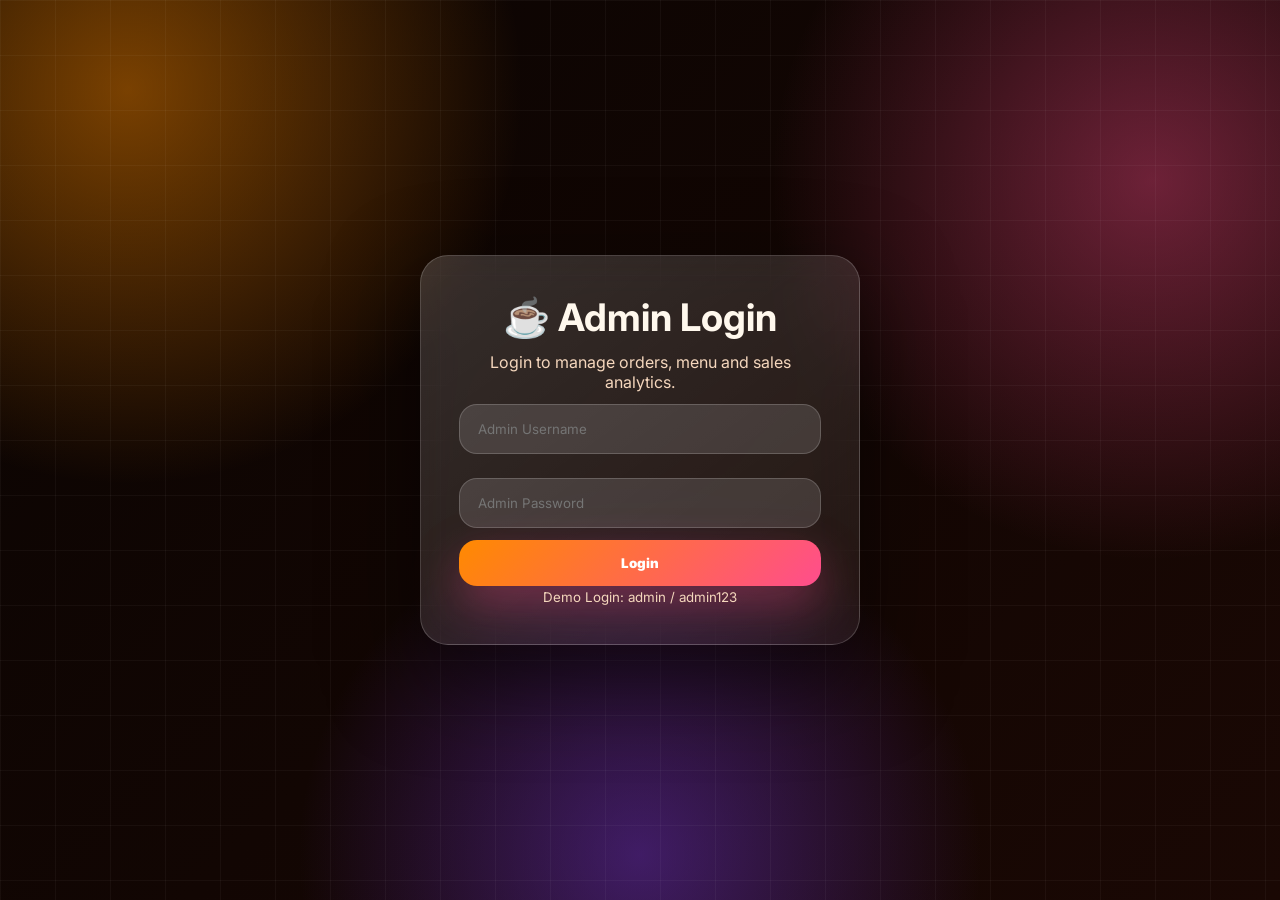
<file: frontend/admin-login.html>
<!doctype html>
<html lang="en">
  <head>
    <meta charset="UTF-8" />
    <title>Admin Login - BrewNest</title>
    <meta name="viewport" content="width=device-width, initial-scale=1.0" />

    <link rel="stylesheet" href="css/style.css" />
    <script defer src="js/api.js"></script>
    <script defer src="js/admin-login.js"></script>
  </head>
  <body>
    <section class="login-page">
      <div class="login-box">
        <h1>☕ Admin Login</h1>
        <p>Login to manage orders, menu and sales analytics.</p>

        <input type="text" id="username" placeholder="Admin Username" />
        <input type="password" id="password" placeholder="Admin Password" />

        <button class="btn primary full" onclick="adminLogin()">Login</button>

        <small>Demo Login: admin / admin123</small>
      </div>
    </section>
  </body>
</html>
</file>
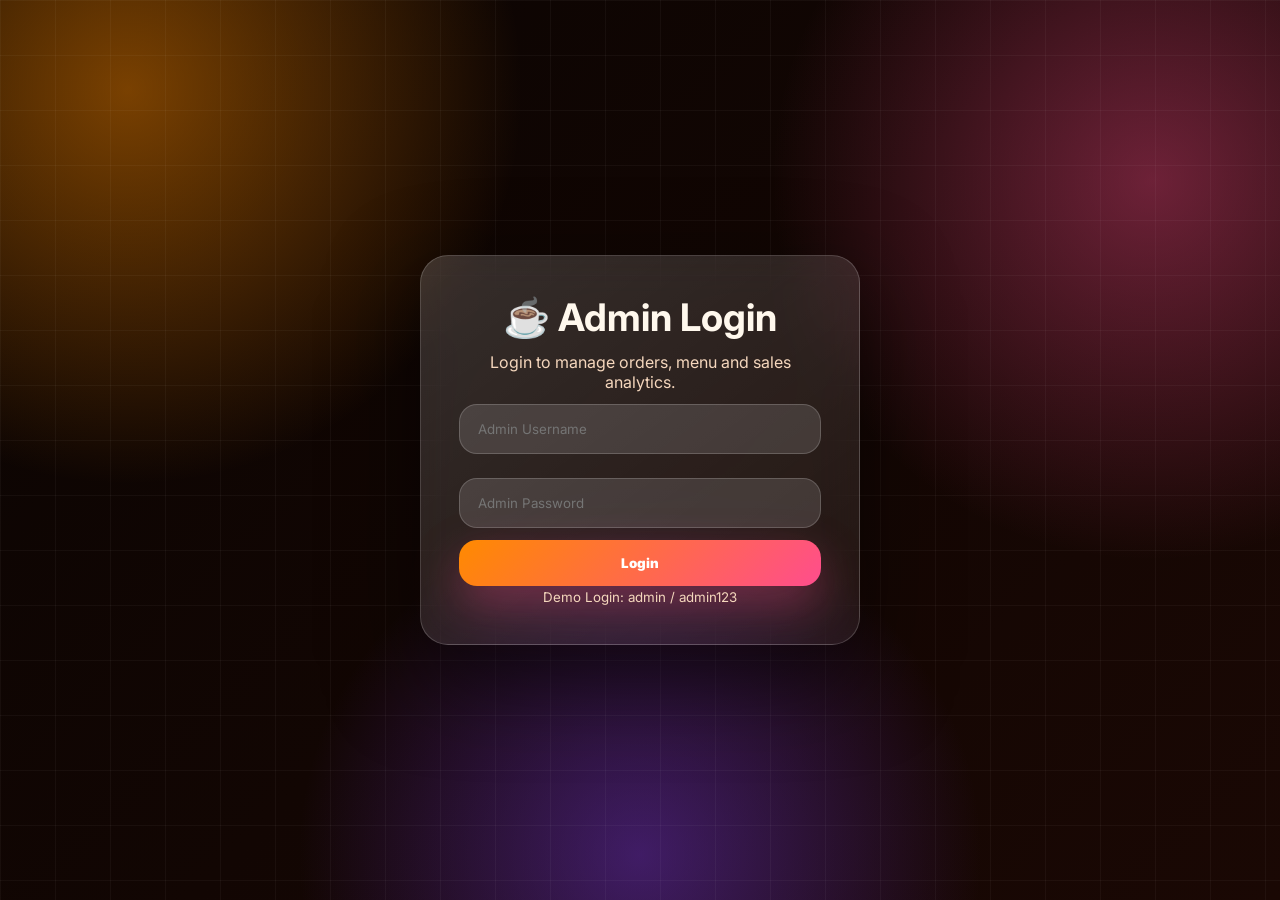
<file: frontend/admin-menu.html>
<!DOCTYPE html>
<html lang="en">
<head>
  <meta charset="UTF-8" />
  <title>Manage Menu - BrewNest</title>
  <meta name="viewport" content="width=device-width, initial-scale=1.0" />

  <link rel="stylesheet" href="css/style.css" />
  <script defer src="js/api.js"></script>
  <script defer src="js/admin-menu.js"></script>
</head>
<body>

  <script>
    if (!localStorage.getItem("adminToken")) {
      window.location.href = "admin-login.html";
    }
  </script>

  <nav class="navbar">
    <div class="logo">☕ BrewNest Admin</div>

    <div class="nav-links">
      <a href="dashboard.html">Dashboard</a>
      <a href="admin-menu.html" class="active">Manage Menu</a>
      <a href="index.html">Website</a>
    </div>
  </nav>

  <section class="page-header">
    <span>Menu CRUD</span>
    <h1>Add, Edit & Delete Coffee Items</h1>
  </section>

  <section class="admin-form">
    <input type="hidden" id="itemId" />

    <input type="text" id="name" placeholder="Item Name" />
    <input type="text" id="category" placeholder="Category" />
    <input type="number" id="price" placeholder="Price" />
    <input type="text" id="image" placeholder="Image URL" />
    <input type="number" id="rating" placeholder="Rating" step="0.1" />
    <input type="text" id="badge" placeholder="Badge" />

    <button class="btn primary" onclick="saveMenuItem()">Save Item</button>
    <button class="btn secondary" onclick="clearForm()">Clear</button>
  </section>

  <section class="menu-grid" id="adminMenuGrid"></section>

</body>
</html>
</file>
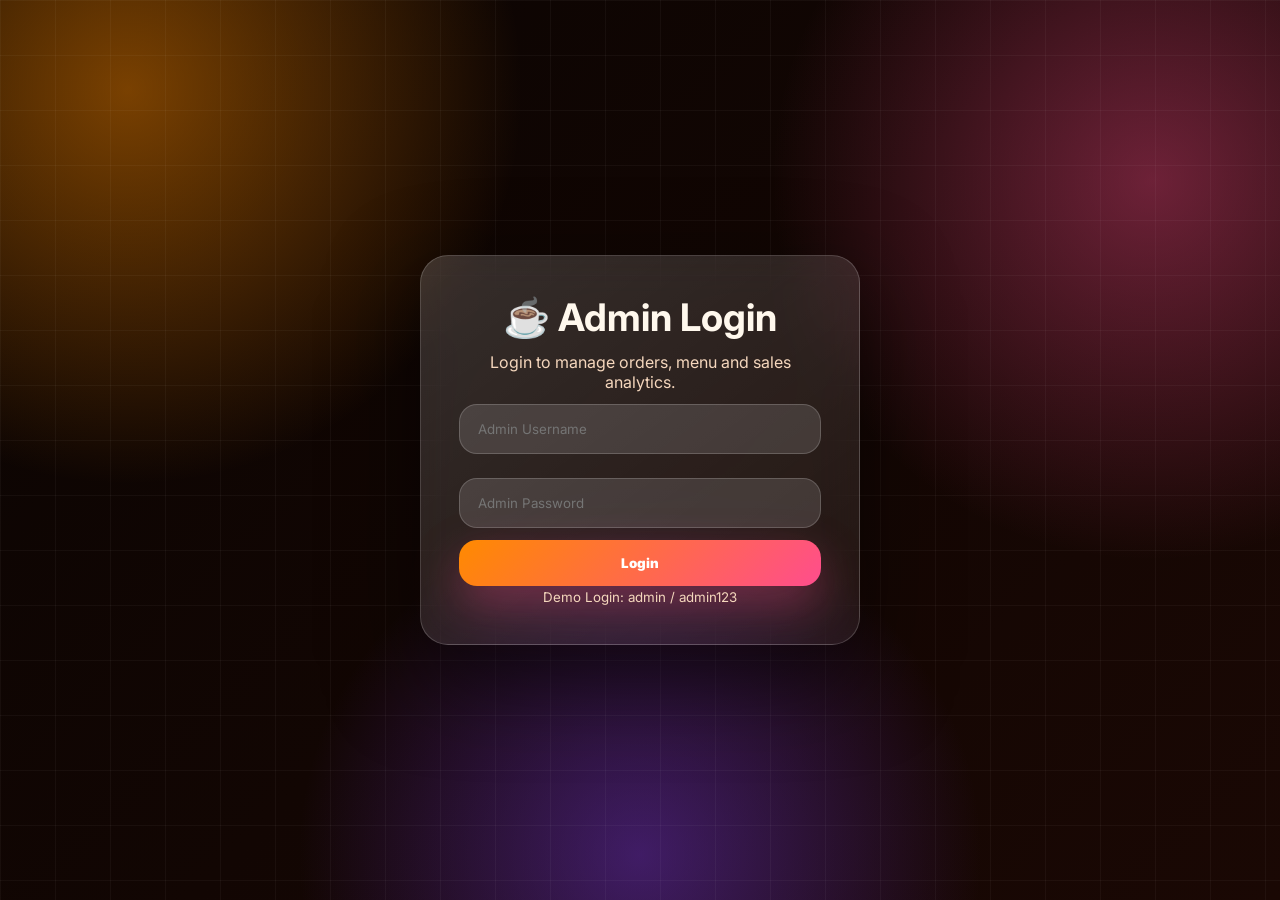
<file: frontend/kitchen.html>
<!DOCTYPE html>
<html lang="en">
<head>
  <meta charset="UTF-8" />
  <title>Kitchen View - BrewNest</title>
  <link rel="stylesheet" href="css/style.css" />
  <script defer src="js/api.js"></script>
  <script defer src="js/kitchen.js"></script>
</head>
<body>
<script>
  if (!localStorage.getItem("adminToken")) {
    window.location.href = "admin-login.html";
  }
</script>

<nav class="navbar">
  <div class="logo">👨‍🍳 Kitchen Panel</div>
  <div class="nav-links">
    <a href="dashboard.html">Dashboard</a>
    <a href="admin-menu.html">Menu</a>
    <a href="kitchen.html" class="active">Kitchen</a>
    <a href="#" onclick="logoutAdmin()">Logout</a>
  </div>
</nav>

<section class="page-header">
  <span>Live Orders</span>
  <h1>Kitchen Order Screen</h1>
</section>

<section class="orders-section">
  <div id="kitchenOrders"></div>
</section>

<audio id="notifySound">
  <source src="https://actions.google.com/sounds/v1/alarms/beep_short.ogg" />
</audio>

</body>
</html>
</file>
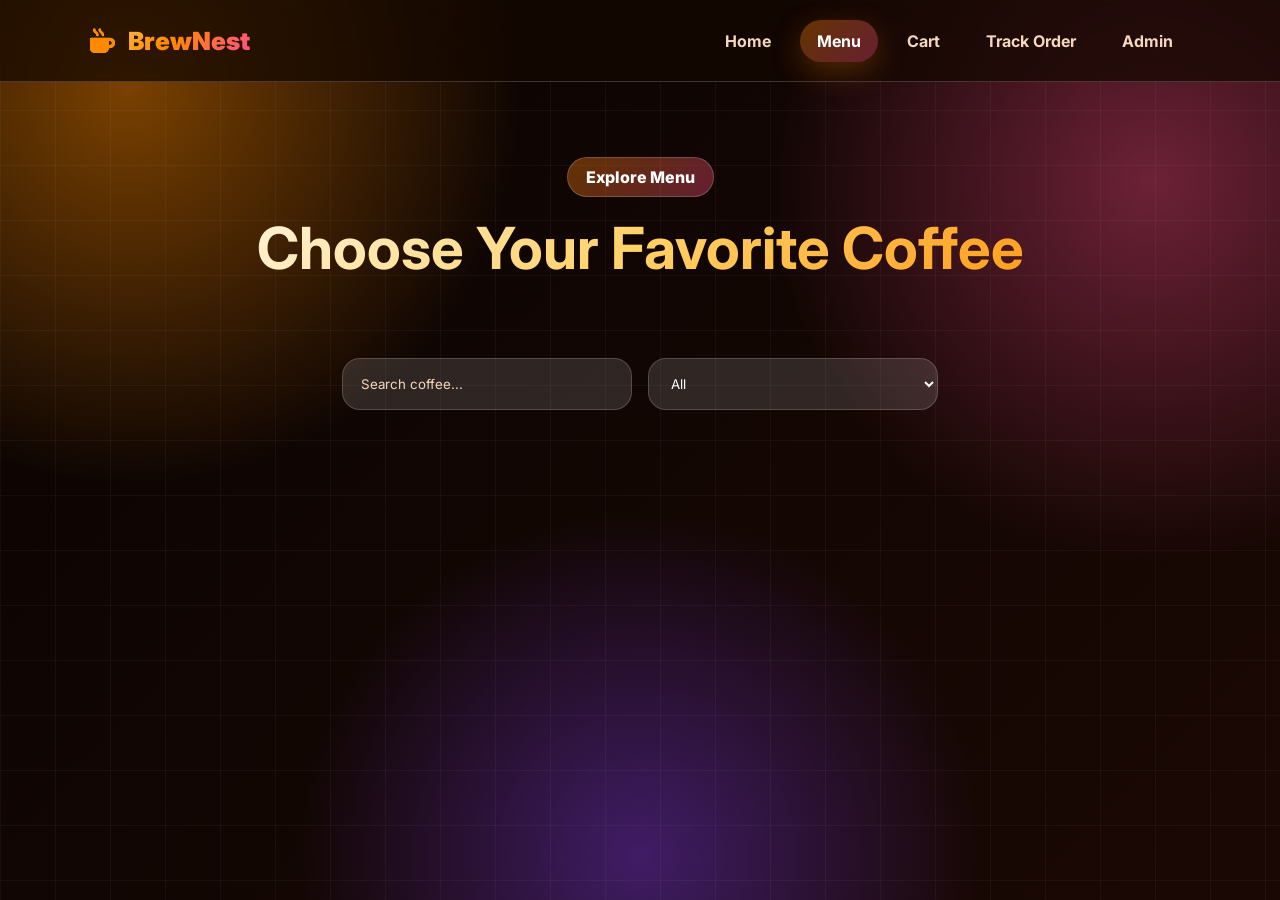
<file: frontend/menu.html>
<!doctype html>
<html lang="en">
  <head>
    <meta charset="UTF-8" />
    <meta name="viewport" content="width=device-width, initial-scale=1.0" />

    <title>Menu - BrewNest</title>

    <link rel="stylesheet" href="css/style.css" />
    <script defer src="js/api.js"></script>
    <script defer src="js/menu.js"></script>

    <link
      rel="stylesheet"
      href="https://cdnjs.cloudflare.com/ajax/libs/font-awesome/6.5.2/css/all.min.css"
    />
  </head>
  <body>
    <nav class="navbar">
      <div class="logo">
        <i class="fa-solid fa-mug-hot"></i>
        BrewNest
      </div>

      <div class="nav-links">
        <a href="index.html">Home</a>
        <a href="menu.html" class="active">Menu</a>
        <a href="cart.html">Cart</a>
        <a href="track-order.html">Track Order</a>
        <a href="admin-login.html">Admin</a>
      </div>
    </nav>

    <section class="page-header">
      <span>Explore Menu</span>
      <h1>Choose Your Favorite Coffee</h1>
    </section>

    <section class="filters">
      <input type="text" id="searchInput" placeholder="Search coffee..." />

      <select id="categoryFilter">
        <option value="All">All</option>
        <option value="Hot Coffee">Hot Coffee</option>
        <option value="Cold Coffee">Cold Coffee</option>
        <option value="Snacks">Snacks</option>
      </select>
    </section>

    <section class="menu-grid" id="menuGrid"></section>

    <script>
      const cards = document.querySelectorAll(
        ".feature-card, .menu-card, .stat-card, .order-card, .cart-item",
      );

      const observer = new IntersectionObserver(
        (entries) => {
          entries.forEach((entry) => {
            if (entry.isIntersecting) {
              entry.target.style.opacity = "1";
              entry.target.style.transform = "translateY(0)";
            }
          });
        },
        { threshold: 0.15 },
      );

      cards.forEach((card) => {
        card.style.opacity = "0";
        card.style.transform = "translateY(35px)";
        card.style.transition = "0.7s ease";
        observer.observe(card);
      });
    </script>
  </body>
</html>
</file>
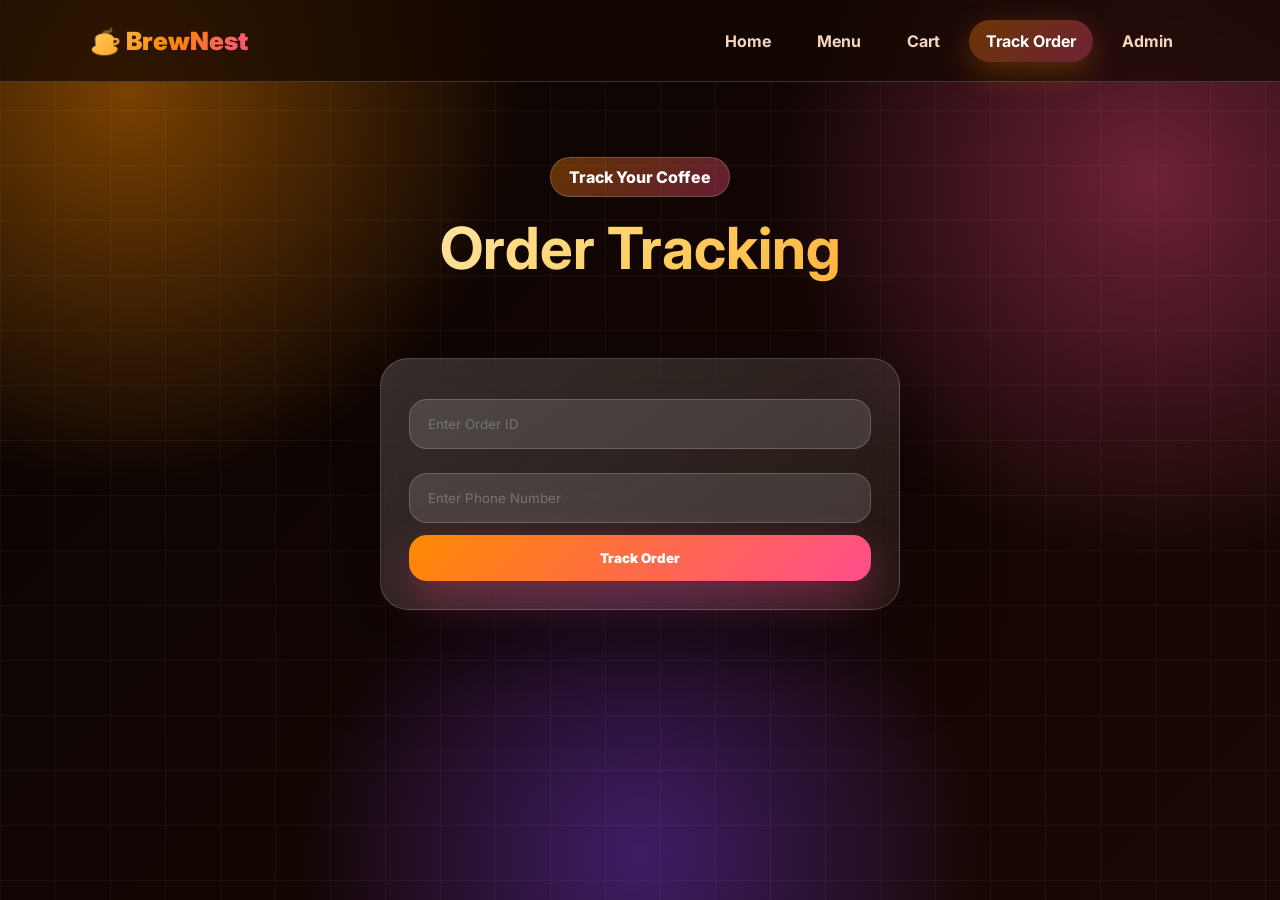
<file: frontend/track-order.html>
<!DOCTYPE html>
<html lang="en">
<head>
  <meta charset="UTF-8" />
  <title>Track Order - BrewNest</title>
  <meta name="viewport" content="width=device-width, initial-scale=1.0" />

  <link rel="stylesheet" href="css/style.css" />
  <script defer src="js/api.js"></script>
  <script defer src="js/track-order.js"></script>
</head>
<body>

  <nav class="navbar">
    <div class="logo">☕ BrewNest</div>

    <div class="nav-links">
      <a href="index.html">Home</a>
      <a href="menu.html">Menu</a>
      <a href="cart.html">Cart</a>
      <a href="track-order.html" class="active">Track Order</a>
      <a href="admin-login.html">Admin</a>
    </div>
  </nav>

  <section class="page-header">
    <span>Track Your Coffee</span>
    <h1>Order Tracking</h1>
  </section>

  <section class="track-box">
    <input type="number" id="orderId" placeholder="Enter Order ID" />
    <input type="text" id="phone" placeholder="Enter Phone Number" />
    <button class="btn primary full" onclick="trackOrder()">Track Order</button>
  </section>

  <section id="trackingResult"></section>

</body>
</html>
</file>
<file: frontend/css/style.css>
@import url("https://fonts.googleapis.com/css2?family=Inter:wght@400;500;600;700;800;900&display=swap");

:root {
  --bg1: #0a0402;
  --bg2: #1a0804;
  --card: rgba(255, 255, 255, 0.12);
  --glass: rgba(255, 255, 255, 0.16);
  --text: #fff8ed;
  --muted: #f5d7bd;
  --orange: #ff8a00;
  --yellow: #ffd166;
  --pink: #ff4d8d;
  --purple: #7c3aed;
  --green: #22c55e;
  --blue: #38bdf8;
  --border: rgba(255, 255, 255, 0.18);
  --shadow: 0 30px 90px rgba(0, 0, 0, 0.55);
  --shadow-lg: 0 50px 150px rgba(0, 0, 0, 0.7);
  --shadow-inner: inset 0 2px 10px rgba(255, 255, 255, 0.1);
}

* {
  margin: 0;
  padding: 0;
  box-sizing: border-box;
  font-family: "Inter", sans-serif;
}

body {
  min-height: 100vh;
  color: var(--text);
  background:
    radial-gradient(
      circle at 10% 10%,
      rgba(255, 138, 0, 0.45),
      transparent 28%
    ),
    radial-gradient(
      circle at 90% 20%,
      rgba(255, 77, 141, 0.38),
      transparent 28%
    ),
    radial-gradient(
      circle at 50% 95%,
      rgba(124, 58, 237, 0.42),
      transparent 32%
    ),
    linear-gradient(135deg, var(--bg1), var(--bg2));
  overflow-x: hidden;
}

body::before {
  content: "";
  position: fixed;
  inset: 0;
  background-image:
    linear-gradient(rgba(255, 255, 255, 0.04) 1px, transparent 1px),
    linear-gradient(90deg, rgba(255, 255, 255, 0.04) 1px, transparent 1px);
  background-size: 55px 55px;
  pointer-events: none;
  z-index: -1;
}

a {
  color: inherit;
  text-decoration: none;
}

.navbar {
  position: sticky;
  top: 0;
  z-index: 100;
  height: 82px;
  padding: 0 7%;
  display: flex;
  justify-content: space-between;
  align-items: center;
  background: rgba(20, 7, 0, 0.72);
  backdrop-filter: blur(24px);
  border-bottom: 1px solid var(--border);
}

.logo {
  font-size: 25px;
  font-weight: 900;
  background: linear-gradient(
    135deg,
    var(--yellow),
    var(--orange),
    var(--pink)
  );
  -webkit-background-clip: text;
  color: transparent;
}

.logo i {
  color: var(--orange);
  margin-right: 8px;
}

.nav-links {
  display: flex;
  gap: 12px;
}

.nav-links a {
  padding: 11px 17px;
  border-radius: 999px;
  color: var(--muted);
  font-weight: 700;
  transition: 0.3s;
}

.nav-links a:hover,
.nav-links a.active {
  color: white;
  background: linear-gradient(
    135deg,
    rgba(255, 138, 0, 0.35),
    rgba(255, 77, 141, 0.35)
  );
  box-shadow: 0 10px 30px rgba(255, 138, 0, 0.25);
}

.hero {
  min-height: calc(100vh - 82px);
  padding: 70px 7%;
  display: grid;
  grid-template-columns: 1.1fr 0.9fr;
  align-items: center;
  gap: 55px;
}

.tag,
.page-header span,
.section-title span {
  display: inline-block;
  margin-bottom: 16px;
  padding: 9px 18px;
  border-radius: 999px;
  color: white;
  font-weight: 800;
  border: 1px solid var(--border);
  background: linear-gradient(
    135deg,
    rgba(255, 138, 0, 0.35),
    rgba(255, 77, 141, 0.35)
  );
}

.hero h1 {
  font-size: clamp(43px, 6vw, 86px);
  line-height: 1;
  letter-spacing: -3px;
  margin-bottom: 24px;
}

.hero h1,
.page-header h1,
.section-title h2 {
  background: linear-gradient(135deg, #fff, #ffd166, #ff8a00);
  -webkit-background-clip: text;
  color: transparent;
}

.hero p {
  max-width: 620px;
  color: var(--muted);
  font-size: 18px;
  line-height: 1.8;
}

.hero-buttons {
  margin-top: 35px;
  display: flex;
  gap: 18px;
  flex-wrap: wrap;
}

.btn {
  padding: 15px 26px;
  border-radius: 18px;
  border: none;
  font-weight: 900;
  cursor: pointer;
  transition: 0.3s;
}

.btn.primary {
  color: #fff;
  background: linear-gradient(135deg, var(--orange), var(--pink));
  box-shadow: 0 18px 45px rgba(255, 77, 141, 0.35);
}

.btn.secondary {
  color: #fff;
  background: var(--glass);
  border: 1px solid var(--border);
}

.btn:hover {
  transform: translateY(-5px) scale(1.03);
}

.btn.full {
  width: 100%;
}

.hero-card {
  position: relative;
}

.hero-card img {
  width: 100%;
  height: 560px;
  object-fit: cover;
  border-radius: 36px;
  box-shadow: var(--shadow);
  animation: floatImg 4s ease-in-out infinite;
  border: 1px solid var(--border);
}

.hero-card::before {
  content: "";
  position: absolute;
  inset: -18px;
  background: linear-gradient(
    135deg,
    var(--orange),
    var(--pink),
    var(--purple)
  );
  border-radius: 45px;
  filter: blur(30px);
  opacity: 0.45;
  z-index: -1;
}

.floating-card {
  position: absolute;
  left: -30px;
  bottom: 35px;
  width: 245px;
  padding: 23px;
  border-radius: 25px;
  background: rgba(255, 255, 255, 0.16);
  backdrop-filter: blur(24px);
  border: 1px solid var(--border);
  box-shadow: var(--shadow);
}

.floating-card strong {
  display: block;
  margin-top: 8px;
  color: var(--yellow);
  font-size: 28px;
}

@keyframes floatImg {
  0%,
  100% {
    transform: translateY(0) rotate(0);
  }
  50% {
    transform: translateY(-18px) rotate(1deg);
  }
}

.features {
  padding: 85px 7%;
}

.section-title,
.page-header {
  text-align: center;
  margin-bottom: 45px;
}

.section-title h2,
.page-header h1 {
  font-size: clamp(34px, 5vw, 58px);
}

.feature-grid,
.menu-grid,
.stats-grid {
  display: grid;
  gap: 26px;
}

.feature-grid {
  grid-template-columns: repeat(3, 1fr);
}

.feature-card,
.menu-card,
.stat-card,
.checkout-card,
.order-card,
.cart-item,
.empty-cart {
  background: linear-gradient(
    145deg,
    rgba(255, 255, 255, 0.15),
    rgba(255, 255, 255, 0.06)
  );
  border: 1px solid var(--border);
  border-radius: 28px;
  backdrop-filter: blur(20px);
  box-shadow: var(--shadow);
}

.feature-card {
  padding: 34px;
  transition: 0.35s;
  position: relative;
  overflow: hidden;
}

.feature-card::before,
.menu-card::before,
.stat-card::before {
  content: "";
  position: absolute;
  inset: 0;
  background: linear-gradient(
    135deg,
    rgba(255, 138, 0, 0.2),
    rgba(255, 77, 141, 0.15)
  );
  opacity: 0;
  transition: 0.35s;
}

.feature-card:hover::before,
.menu-card:hover::before,
.stat-card:hover::before {
  opacity: 1;
}

.feature-card:hover,
.menu-card:hover,
.stat-card:hover {
  transform: translateY(-10px);
}

.feature-card i,
.stat-card i {
  font-size: 38px;
  margin-bottom: 18px;
  background: linear-gradient(
    135deg,
    var(--yellow),
    var(--orange),
    var(--pink)
  );
  -webkit-background-clip: text;
  color: transparent;
}

.feature-card h3 {
  font-size: 23px;
  margin-bottom: 12px;
}

.feature-card p {
  color: var(--muted);
  line-height: 1.7;
}

.page-header {
  padding: 75px 7% 30px;
}

.filters {
  padding: 0 7% 35px;
  display: flex;
  justify-content: center;
  gap: 16px;
  flex-wrap: wrap;
}

.filters input,
.filters select,
.checkout-card input {
  width: 290px;
  padding: 16px 18px;
  border-radius: 18px;
  border: 1px solid var(--border);
  background: rgba(255, 255, 255, 0.13);
  color: white;
  outline: none;
}

.filters input:focus,
.filters select:focus,
.checkout-card input:focus {
  border-color: var(--orange);
  box-shadow: 0 0 0 4px rgba(255, 138, 0, 0.18);
}

.filters input::placeholder,
.checkout-card input::placeholder {
  color: #f5d7bd;
}

.filters select option {
  color: #111;
}

.menu-grid {
  padding: 0 7% 85px;
  grid-template-columns: repeat(3, 1fr);
}

.menu-card {
  overflow: hidden;
  transition: 0.35s;
  position: relative;
}

.menu-img {
  height: 245px;
  position: relative;
  overflow: hidden;
}

.menu-img img {
  width: 100%;
  height: 100%;
  object-fit: cover;
  transition: 0.5s;
}

.menu-card:hover .menu-img img {
  transform: scale(1.12);
}

.menu-img span {
  position: absolute;
  top: 16px;
  left: 16px;
  padding: 8px 14px;
  border-radius: 999px;
  background: linear-gradient(135deg, var(--orange), var(--pink));
  color: white;
  font-size: 13px;
  font-weight: 900;
}

.menu-content {
  position: relative;
  padding: 23px;
  z-index: 1;
}

.rating {
  color: var(--yellow);
  font-weight: 900;
  margin-bottom: 10px;
}

.menu-content h3 {
  font-size: 23px;
  margin-bottom: 8px;
}

.menu-content p {
  color: var(--muted);
  margin-bottom: 20px;
}

.menu-footer {
  display: flex;
  justify-content: space-between;
  align-items: center;
}

.menu-footer strong {
  font-size: 25px;
  color: var(--yellow);
}

.menu-footer button,
.cart-actions button,
.order-top select {
  border: none;
  border-radius: 15px;
  padding: 11px 17px;
  background: linear-gradient(135deg, var(--orange), var(--pink));
  color: white;
  font-weight: 900;
  cursor: pointer;
  transition: 0.3s;
}

.menu-footer button:hover,
.cart-actions button:hover {
  transform: scale(1.08);
}

.cart-layout {
  padding: 0 7% 85px;
  display: grid;
  grid-template-columns: 1.3fr 0.7fr;
  gap: 28px;
}

.cart-items {
  display: flex;
  flex-direction: column;
  gap: 18px;
}

.cart-item {
  padding: 23px;
  display: flex;
  justify-content: space-between;
  align-items: center;
}

.cart-item p {
  margin-top: 8px;
  color: var(--muted);
}

.cart-actions {
  display: flex;
  align-items: center;
  gap: 10px;
}

.cart-actions .remove {
  background: linear-gradient(135deg, #ef4444, #be123c);
}

.checkout-card {
  padding: 30px;
  height: fit-content;
  position: sticky;
  top: 105px;
}

.checkout-card h2 {
  margin-bottom: 20px;
}

.checkout-card input {
  width: 100%;
  margin-bottom: 14px;
}

.total-box {
  margin: 20px 0;
  padding: 20px;
  border-radius: 20px;
  background: linear-gradient(
    135deg,
    rgba(255, 138, 0, 0.18),
    rgba(255, 77, 141, 0.18)
  );
  display: flex;
  justify-content: space-between;
}

.total-box strong {
  color: var(--yellow);
  font-size: 26px;
}

.empty-cart {
  padding: 55px;
  text-align: center;
}

.empty-cart h2 {
  margin-bottom: 22px;
}

.stats-grid {
  padding: 0 7% 42px;
  grid-template-columns: repeat(4, 1fr);
}

.stat-card {
  padding: 30px;
  transition: 0.35s;
  position: relative;
  overflow: hidden;
}

.stat-card p {
  color: var(--muted);
  margin-bottom: 8px;
}

.stat-card h2 {
  font-size: 36px;
  color: var(--yellow);
}

.orders-section {
  padding: 0 7% 85px;
}

.orders-section h2 {
  font-size: 34px;
  margin-bottom: 24px;
}

#ordersList {
  display: flex;
  flex-direction: column;
  gap: 18px;
}

.order-card {
  padding: 25px;
}

.order-top {
  display: flex;
  justify-content: space-between;
  gap: 18px;
  margin-bottom: 18px;
}

.order-top p,
.order-top small {
  color: var(--muted);
}

.order-items {
  padding: 17px;
  border-radius: 20px;
  background: rgba(255, 255, 255, 0.1);
}

.order-items p {
  display: flex;
  justify-content: space-between;
  color: var(--muted);
  margin-bottom: 8px;
}

.order-total {
  margin-top: 16px;
  text-align: right;
  font-size: 23px;
  font-weight: 900;
  color: var(--yellow);
}

@media (max-width: 1000px) {
  .hero,
  .cart-layout {
    grid-template-columns: 1fr;
  }

  .feature-grid,
  .menu-grid,
  .stats-grid {
    grid-template-columns: repeat(2, 1fr);
  }

  .hero-card img {
    height: 440px;
  }
}

@media (max-width: 700px) {
  .navbar {
    height: auto;
    padding: 18px 5%;
    flex-direction: column;
    gap: 16px;
  }

  .nav-links {
    width: 100%;
    justify-content: center;
    flex-wrap: wrap;
  }

  .hero {
    padding: 45px 5%;
  }

  .hero h1 {
    font-size: 42px;
  }

  .hero-card img {
    height: 340px;
    border-radius: 26px;
  }

  .floating-card {
    left: 15px;
    bottom: 15px;
    width: 215px;
  }

  .feature-grid,
  .menu-grid,
  .stats-grid {
    grid-template-columns: 1fr;
  }

  .menu-grid,
  .stats-grid,
  .cart-layout,
  .orders-section {
    padding-left: 5%;
    padding-right: 5%;
  }

  .cart-item,
  .order-top {
    flex-direction: column;
    align-items: flex-start;
  }

  .filters input,
  .filters select {
    width: 100%;
  }
}
.login-page {
  min-height: 100vh;
  display: grid;
  place-items: center;
  padding: 30px;
}

.login-box,
.track-box,
.track-card,
.chart-card,
.admin-form,
.success-box {
  background: linear-gradient(
    145deg,
    rgba(255, 255, 255, 0.16),
    rgba(255, 255, 255, 0.06)
  );
  border: 1px solid var(--border);
  border-radius: 28px;
  backdrop-filter: blur(22px);
  box-shadow: var(--shadow);
}

.login-box {
  width: min(440px, 100%);
  padding: 38px;
  text-align: center;
}

.login-box h1 {
  font-size: 38px;
  margin-bottom: 12px;
}

.login-box p,
.login-box small {
  color: var(--muted);
}

.login-box input,
.track-box input,
.admin-form input {
  width: 100%;
  margin: 12px 0;
  padding: 16px 18px;
  border-radius: 18px;
  border: 1px solid var(--border);
  background: rgba(255, 255, 255, 0.13);
  color: white;
  outline: none;
}

.chart-grid {
  padding: 0 7% 45px;
  display: grid;
  grid-template-columns: 1fr 1fr;
  gap: 26px;
}

.chart-card {
  padding: 28px;
}

.chart-card h2 {
  margin-bottom: 20px;
}

.admin-form {
  margin: 0 7% 40px;
  padding: 28px;
  display: grid;
  grid-template-columns: repeat(3, 1fr);
  gap: 14px;
}

.admin-actions {
  display: flex;
  gap: 12px;
  margin-top: 18px;
}

.admin-actions button {
  border: none;
  padding: 11px 16px;
  border-radius: 14px;
  cursor: pointer;
  font-weight: 900;
  color: white;
  background: linear-gradient(135deg, var(--orange), var(--pink));
}

.admin-actions .delete-btn {
  background: linear-gradient(135deg, #ef4444, #be123c);
}

.payment-options {
  display: grid;
  gap: 12px;
  margin: 16px 0;
}

.payment-options label {
  padding: 14px;
  border-radius: 16px;
  border: 1px solid var(--border);
  background: rgba(255, 255, 255, 0.1);
  cursor: pointer;
}

.success-box {
  margin-top: 20px;
  padding: 18px;
  display: grid;
  gap: 12px;
}

.track-box {
  width: min(520px, 90%);
  margin: 0 auto 35px;
  padding: 28px;
}

#trackingResult {
  padding: 0 7% 80px;
}

.track-card {
  max-width: 760px;
  margin: auto;
  padding: 32px;
  text-align: center;
}

.track-card p {
  color: var(--muted);
  margin-top: 8px;
}

.tracking-steps {
  margin-top: 35px;
  display: flex;
  justify-content: space-between;
  gap: 20px;
}

.step {
  flex: 1;
  position: relative;
  opacity: 0.45;
}

.step span {
  width: 55px;
  height: 55px;
  display: grid;
  place-items: center;
  margin: 0 auto 12px;
  border-radius: 50%;
  background: rgba(255, 255, 255, 0.18);
  font-weight: 900;
}

.step.active {
  opacity: 1;
}

.step.active span {
  background: linear-gradient(135deg, var(--orange), var(--pink));
  box-shadow: 0 0 30px rgba(255, 138, 0, 0.45);
}

@media (max-width: 900px) {
  .chart-grid,
  .admin-form {
    grid-template-columns: 1fr;
  }

  .tracking-steps {
    flex-direction: column;
  }
}
.add-btn {
  background: linear-gradient(135deg, var(--orange), var(--pink));
  border: none;
  padding: 10px 16px;
  border-radius: 12px;
  font-weight: 900;
  color: white;
  cursor: pointer;
  transition: 0.3s;
}

.add-btn:hover {
  transform: scale(1.1);
}

/* Toast */
.toast {
  position: fixed;
  bottom: 30px;
  right: 30px;
  background: linear-gradient(135deg, var(--orange), var(--pink));
  color: white;
  padding: 14px 20px;
  border-radius: 14px;
  font-weight: 700;
  box-shadow: 0 10px 30px rgba(0, 0, 0, 0.4);
  animation: fadeIn 0.4s ease;
}

@keyframes fadeIn {
  from {
    opacity: 0;
    transform: translateY(20px);
  }
  to {
    opacity: 1;
    transform: translateY(0);
  }
}
.cart-link {
  position: relative;
}

#cartCount {
  display: inline-grid;
  place-items: center;
  min-width: 22px;
  height: 22px;
  margin-left: 5px;
  padding: 0 6px;
  border-radius: 999px;
  background: linear-gradient(135deg, var(--pink), var(--orange));
  color: white;
  font-size: 12px;
  font-weight: 900;
  animation: pulseCart 1.5s infinite;
}

@keyframes pulseCart {
  0%,
  100% {
    transform: scale(1);
  }
  50% {
    transform: scale(1.18);
  }
}

.wish-btn {
  position: absolute;
  top: 16px;
  right: 16px;
  width: 44px;
  height: 44px;
  border: none;
  border-radius: 50%;
  background: rgba(255, 255, 255, 0.22);
  backdrop-filter: blur(14px);
  cursor: pointer;
  font-size: 20px;
  transition: 0.3s;
}

.wish-btn:hover,
.wish-btn.active {
  transform: scale(1.15);
  background: linear-gradient(135deg, var(--pink), var(--orange));
}

.menu-animate {
  opacity: 0;
  transform: translateY(35px) scale(0.96);
  animation: menuPop 0.65s ease forwards;
}

@keyframes menuPop {
  to {
    opacity: 1;
    transform: translateY(0) scale(1);
  }
}

.slide-cart {
  animation: slideCart 0.45s ease;
}

@keyframes slideCart {
  from {
    opacity: 0;
    transform: translateX(-35px);
  }
  to {
    opacity: 1;
    transform: translateX(0);
  }
}

.suggestion-box {
  position: absolute;
  margin-top: 62px;
  width: 290px;
  background: rgba(30, 10, 0, 0.92);
  border: 1px solid var(--border);
  border-radius: 18px;
  backdrop-filter: blur(18px);
  box-shadow: var(--shadow);
  overflow: hidden;
  z-index: 99;
}

.suggestion-box div {
  padding: 14px 18px;
  cursor: pointer;
  color: white;
  font-weight: 700;
  transition: 0.25s;
}

.suggestion-box div:hover {
  background: linear-gradient(
    135deg,
    rgba(255, 138, 0, 0.35),
    rgba(255, 77, 141, 0.35)
  );
}

.toast {
  position: fixed;
  bottom: 30px;
  right: 30px;
  z-index: 9999;
  background: linear-gradient(135deg, var(--orange), var(--pink));
  color: white;
  padding: 15px 22px;
  border-radius: 16px;
  font-weight: 900;
  box-shadow: 0 18px 45px rgba(0, 0, 0, 0.45);
  animation: toastIn 0.35s ease;
}

@keyframes toastIn {
  from {
    opacity: 0;
    transform: translateY(20px) scale(0.9);
  }
  to {
    opacity: 1;
    transform: translateY(0) scale(1);
  }
}

.add-btn {
  background: linear-gradient(135deg, var(--orange), var(--pink));
  border: none;
  padding: 11px 16px;
  border-radius: 14px;
  font-weight: 900;
  color: white;
  cursor: pointer;
  transition: 0.3s;
}

.add-btn:hover {
  transform: scale(1.08);
}
.kitchen-card {
  border-left: 6px solid var(--orange);
}

.kitchen-actions {
  display: flex;
  gap: 14px;
  margin-top: 18px;
}

.kitchen-actions button,
.dashboard-filter button {
  border: none;
  padding: 12px 18px;
  border-radius: 14px;
  color: white;
  font-weight: 900;
  cursor: pointer;
  background: linear-gradient(135deg, var(--orange), var(--pink));
}

.payment-popup {
  position: fixed;
  inset: 0;
  z-index: 99999;
  display: grid;
  place-items: center;
  background: rgba(0, 0, 0, 0.65);
  backdrop-filter: blur(10px);
}

.payment-box {
  padding: 40px;
  border-radius: 30px;
  text-align: center;
  background: linear-gradient(
    145deg,
    rgba(255, 255, 255, 0.18),
    rgba(255, 255, 255, 0.08)
  );
  border: 1px solid var(--border);
  box-shadow: var(--shadow);
  animation: successPop 0.5s ease;
}

.payment-box h1 {
  color: #22c55e;
  margin-bottom: 12px;
}

@keyframes successPop {
  from {
    opacity: 0;
    transform: scale(0.7);
  }
  to {
    opacity: 1;
    transform: scale(1);
  }
}

.dashboard-filter {
  padding: 0 7% 30px;
  display: flex;
  justify-content: center;
  gap: 14px;
  flex-wrap: wrap;
}

.qr-img {
  margin-top: 18px;
  width: 150px;
  height: 150px;
  border-radius: 18px;
  padding: 10px;
  background: white;
}

@media (max-width: 700px) {
  .kitchen-actions {
    flex-direction: column;
  }
}
</file>
